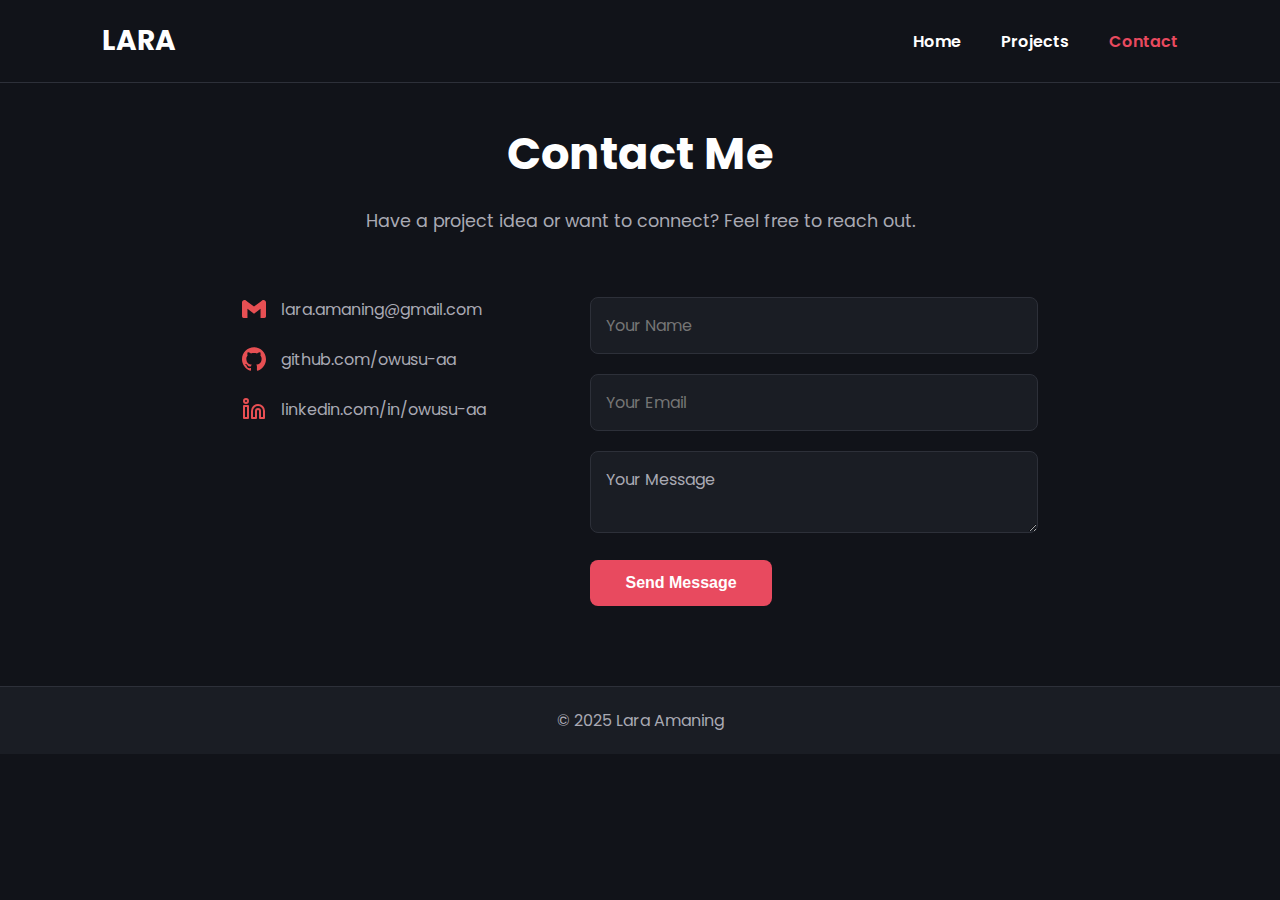
<file: contact.html>
<!DOCTYPE html>
<html lang="en">
<head>
    <meta charset="UTF-8">
    <meta name="viewport" content="width=device-width, initial-scale=1.0">
    <title>Contact Me - Lara Amaning</title>
    <link rel="stylesheet" href="./style.css">
    <link rel="stylesheet" href="./styles.css/contact.css">
</head>
<body>

    <!-- =========== HEADER =========== -->
    <header>
        <a href="./index.html" class="logo">LARA</a>
        <nav>
            <ul>
                <li><a href="./index.html">Home</a></li>
                <li><a href="./projects.html">Projects</a></li>
                <li><a href="./contact.html" class="active">Contact</a></li>
            </ul>
        </nav>
    </header>

    <!-- =========== CONTACT SECTION =========== -->
    <main>
        <section class="contact">
            <h2>Contact Me</h2>
            <p class="intro-text">Have a project idea or want to connect? Feel free to reach out.</p>

            <div class="contact-container">
                
                <div class="contact-details">
                    <ul>
                        <li>
                            <img src="./image/gmail.svg" alt="Email Icon" class="contact-icon">
                            <a href="lara.amaning@gmail.com">lara.amaning@gmail.com</a>
                        </li>
                        <li>
                            <img src="./image/github.svg" alt="GitHub Icon" class="contact-icon">
                            <a href="https://github.com/yourusername" target="_blank">github.com/owusu-aa</a>
                        </li>
                        <li>
                            <img src="./image/linkedin.svg" alt="LinkedIn Icon" class="contact-icon">
                            <a href="https://linkedin.com/in/yourusername" target="_blank">linkedin.com/in/owusu-aa</a>
                        </li>
                    </ul>
                </div>

                <!-- Right Side: Contact Form -->
                <div class="contact-form">
                    <form action="#" method="post">
                        <div class="form-group">
                            <input type="text" id="name" name="name" placeholder="Your Name" required>
                        </div>
                        <div class="form-group">
                            <input type="email" id="email" name="email" placeholder="Your Email" required>
                        </div>
                        <div class="form-group">
                            <textarea id="message" name="message" placeholder="Your Message" required></textarea>
                        </div>
                        <button type="submit" class="submit-button">Send Message</button>
                    </form>
                </div>

            </div>
        </section>
    </main>

    <!-- =========== FOOTER =========== -->
    <footer>
        <p>&copy; 2025 Lara Amaning</p>
    </footer>

</body>
</html>
</file>
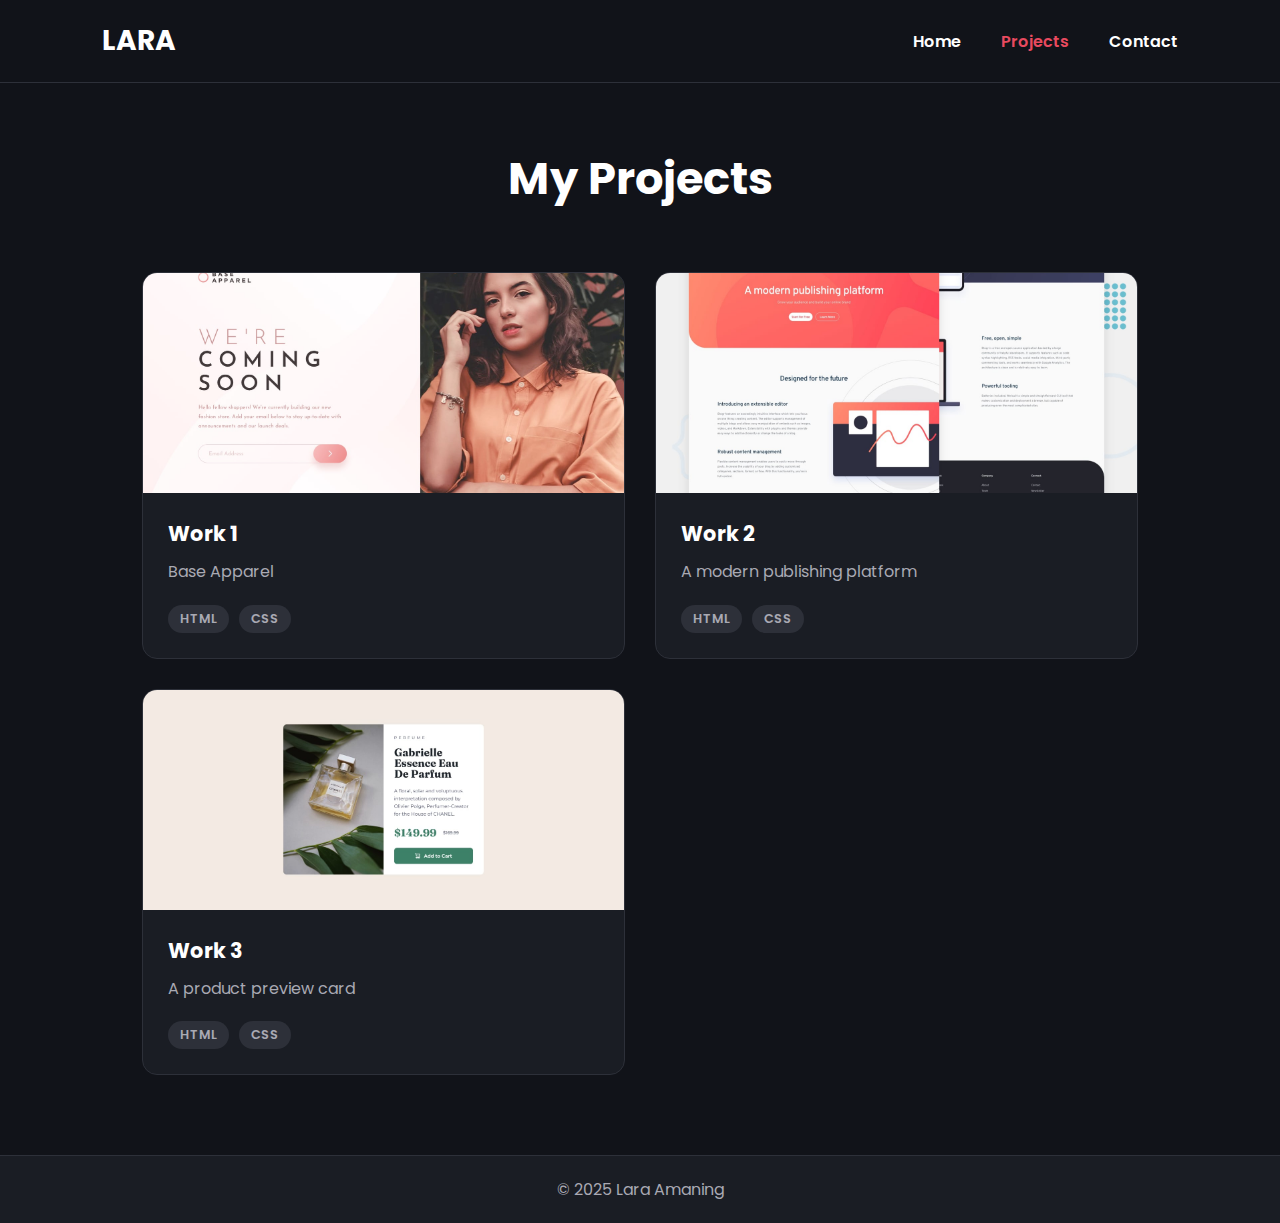
<file: projects.html>
<!DOCTYPE html>
<html lang="en">
<head>
    <meta charset="UTF-8">
    <meta name="viewport" content="width=device-width, initial-scale=1.0">
    <title>My Projects - Lara Amaning</title>
    <link rel="stylesheet" href="style.css">
    <link rel="stylesheet" href="/styles.css/projects.css">>
</head>
<body>

    <header>
        <a href="index.html" class="logo">LARA</a>
        <nav>
            <ul>
                <li><a href="index.html">Home</a></li>
                <li><a href="projects.html" class="active">Projects</a></li>
                <li><a href="contact.html">Contact</a></li>
            </ul>
        </nav>
    </header>

    <main>
        <section class="projects">
            <h2>My Projects</h2>

            <div class="projects-grid">

                <article class="project-card">
                    <img src="image/desktop-design.jpg" alt="Portfolio Website Project" class="project-image">
                    <div class="project-info">
                        <h3>Work 1</h3>
                        <p>Base Apparel</p>
                        <ul class="project-tech-list">
                            <li>HTML</li>
                            <li>CSS</li>
                        </ul>
                    </div>
                </article>

                <article class="project-card">
                    <img src="image/desktop-preview.jpg" alt="Description of Project 2" class="project-image">
                    <div class="project-info">
                        <h3>Work 2</h3>
                        <p>A modern publishing platform</p>
                        <ul class="project-tech-list">
                            <li>HTML</li>
                            <li>CSS</li>
                        </ul>
                    </div>
                </article>

                <article class="project-card">
                    <img src="image/3rd design.jpg" alt="Description of Project 3" class="project-image">
                    <div class="project-info">
                        <h3>Work 3</h3>
                        <p>A product preview card</p>
                        <ul class="project-tech-list">
                            <li>HTML</li>
                            <li>CSS</li>
                        </ul>
                    </div>
                </article>

            </div>
        </section>
    </main>

    <footer>
        <p>&copy; 2025 Lara Amaning</p>
    </footer>

</body>
</html>
</file>
<file: style.css>
@import url('https://fonts.googleapis.com/css2?family=Poppins:wght@400;600;700&display=swap');

:root {
  --primary-bg: #111319;
  --secondary-bg: #1A1D24;
  --accent-color: #E84A5F;
  --text-primary: #FFFFFF;
  --text-secondary: #A9A9B3;
  --border-color: #2D3039;
  --font-main: 'Poppins', sans-serif;
}

header {
  padding: 20px 8%;
  display: flex;
  justify-content: space-between;
  align-items: center;
  position: fixed;
  top: 0;
  left: 0;
  width: 100%;
  background-color: var(--primary-bg);
  z-index: 1000;
  border-bottom: 1px solid var(--border-color);
}

* {
  margin: 0;
  padding: 0;
  box-sizing: border-box;
}
nav ul {
  display: flex;
  gap: 40px;
  list-style: none;
}

.logo {
  font-size: 28px;
  font-weight: 700;
  color: var(--text-primary);
}


nav li a {
  font-weight: 600;
  transition: color 0.3s ease;
}

nav li a:hover,
nav li a.active {
  color: var(--accent-color);
}

html {
    scroll-behavior: smooth;
}

body {
  font-family: var(--font-main);
  background-color: var(--primary-bg);
  color: var(--text-secondary);
}

section {
    padding: 100px 8%;
    position: relative;
    overflow: hidden;
}

h1, h2, h3 {
  color: var(--text-primary);
  font-weight: 700;
}

p {
    line-height: 1.7;
}

a {
  text-decoration: none;
  color: var(--text-primary);
}
footer {
  background-color: var(--secondary-bg);
  color: var(--text-secondary);
  text-align: center;
  padding: 20px 8%;
  border-top: 1px solid var(--border-color);
}
</file>
<file: styles.css/contact.css>
/* =========== CONTACT PAGE STYLES =========== */

.contact {
    padding: 120px 8% 80px; 
    max-width: 1000px;
    margin: 0 auto;
    text-align: center;
}

.contact h2 {
    font-size: 2.8rem; 
    color: var(--text-primary);
    margin-bottom: 20px;
}

.intro-text {
    color: var(--text-secondary);
    font-size: 1.1rem;
    margin-bottom: 60px;
}


.contact-container {
    display: grid;
    grid-template-columns: 1fr 1.5fr; 
    gap: 50px;
    text-align: left;
}

.contact-details ul {
    list-style: none;
    display: flex;
    flex-direction: column;
    gap: 25px;
}

.contact-details li {
    display: flex;
    align-items: center;
    gap: 15px;
}

.contact-icon {
    height: 24px;
    filter: invert(45%) sepia(87%) saturate(3000%) hue-rotate(330deg) brightness(95%) contrast(90%);
}

.contact-details a {
    color: var(--text-secondary);
    font-size: 1rem;
    transition: color 0.3s ease;
}

.contact-details a:hover {
    color: var(--accent-color);
    text-decoration: underline;
}


.form-group {
    margin-bottom: 20px;
}

.contact-form input,
.contact-form textarea {
    width: 100%;
    padding: 15px;
    background-color: var(--secondary-bg);
    border: 1px solid var(--border-color);
    border-radius: 8px;
    color: var(--text-primary);
    font-family: inherit; 
    font-size: 1rem;
    transition: border-color 0.3s ease;
}

.contact-form input:focus,
.contact-form textarea:focus {
    outline: none;
    border-color: var(--accent-color);
}


.contact-form textarea::placeholder {
    color: var(--text-secondary);
}

.submit-button {
    display: inline-block;
    background-color: var(--accent-color);
    color: var(--text-primary);
    padding: 14px 35px;
    border-radius: 8px;
    border: none;
    font-weight: 600;
    font-size: 1rem;
    cursor: pointer;
    transition: background-color 0.3s ease;
}

.submit-button:hover {
    background-color: #d63a4f; 
}
</file>
<file: styles.css/projects.css>
/* =========== PROJECTS PAGE STYLES =========== */


.projects {
    padding: 120px 8% 80px; 
    max-width: 1200px;
    margin: 0 auto;
    text-align: center;
}

.projects h2 {
    font-size: 2.8rem;
    color: var(--text-primary);
    margin-bottom: 60px;
}


.projects-grid {
    display: grid;
    grid-template-columns: repeat(auto-fit, minmax(320px, 1fr));
    gap: 30px;
    text-align: left;
}


.project-card {
    background-color: var(--secondary-bg);
    border-radius: 15px;
    overflow: hidden; 
    border: 1px solid var(--border-color);
    transition: transform 0.3s ease, box-shadow 0.3s ease;
}

.project-card:hover {
    transform: translateY(-10px);
    box-shadow: 0 15px 30px rgba(0, 0, 0, 0.2);
}

/* Project Image */
.project-image {
    width: 100%;
    height: 220px;
    object-fit: cover;
    display: block;
}


.project-info {
    padding: 25px;
}

.project-info h3 {
    font-size: 1.3rem;   
    color: var(--text-primary);
    margin-bottom: 10px;
}

.project-info p {
    color: var(--text-secondary);
    line-height: 1.6;
    margin-bottom: 20px;
}


.project-tech-list {
    list-style: none;
    display: flex;
    flex-wrap: wrap;
    gap: 10px;
}

.project-tech-list li {
    background-color: var(--border-color); 
    color: var(--text-secondary);
    font-size: 0.8rem;  
    font-weight: 600;
    padding: 5px 12px;
    border-radius: 20px;
}
</file>
